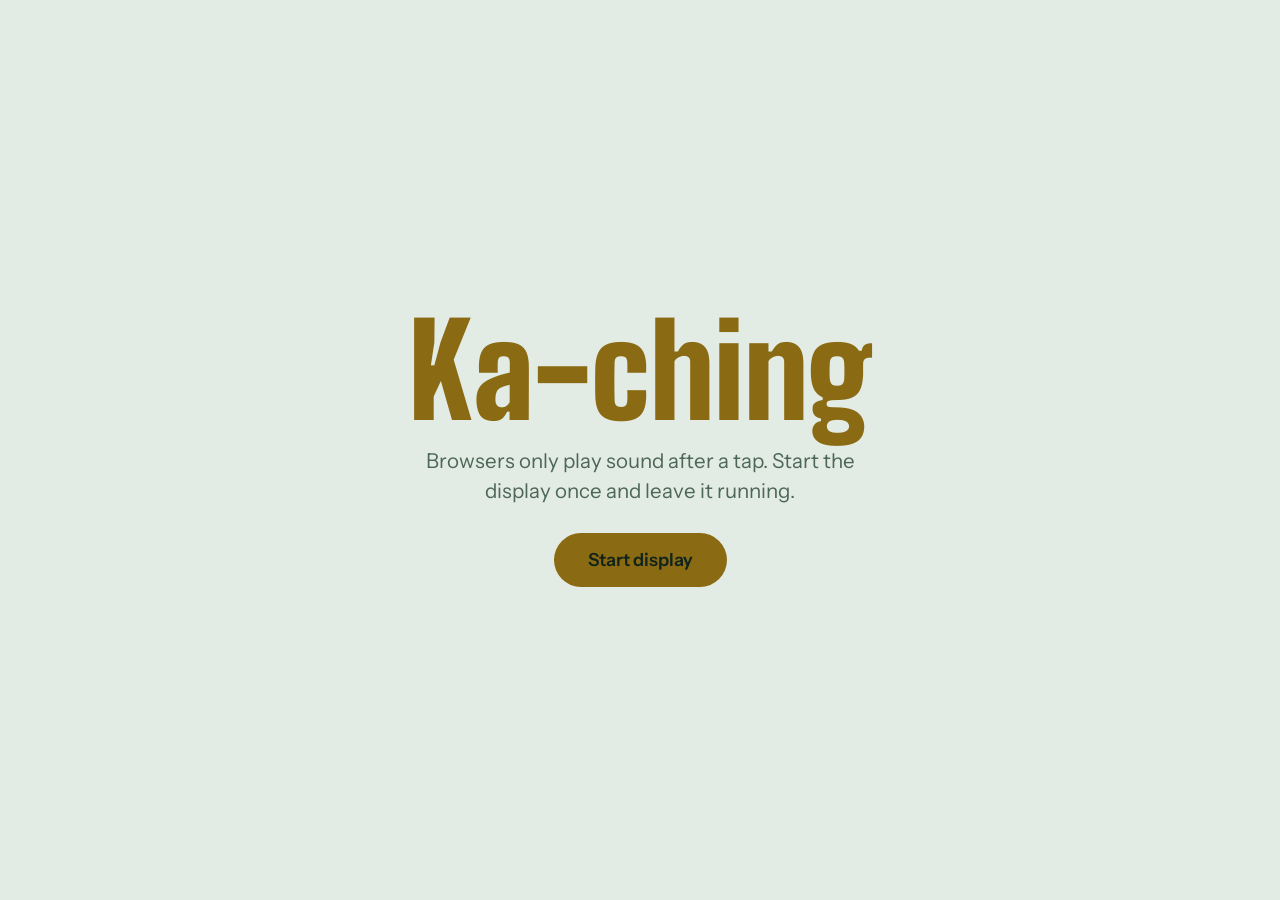
<file: public/index.html>
<!doctype html>
<html lang="en">
<head>
<meta charset="utf-8">
<meta name="viewport" content="width=device-width, initial-scale=1, viewport-fit=cover">
<meta name="robots" content="noindex, nofollow">
<!-- Opened from an iOS home-screen icon, the page runs full screen (the fullscreen button may not work on older iPads). -->
<meta name="apple-mobile-web-app-capable" content="yes">
<meta name="apple-mobile-web-app-status-bar-style" content="black-translucent">
<title>Ka-ching</title>
<link rel="preconnect" href="https://fonts.googleapis.com">
<link rel="preconnect" href="https://fonts.gstatic.com" crossorigin>
<link href="https://fonts.googleapis.com/css2?family=Big+Shoulders+Display:wght@600;800;900&family=Instrument+Sans:wght@400;500;600&display=swap" rel="stylesheet">
<!-- build:assets -->
<link rel="stylesheet" href="./assets/css/style.css?v=c84c8e7934">
<script type="importmap">
{
  "imports": {
    "./assets/js/celebrate.js": "./assets/js/celebrate.js?v=2e5181635c",
    "./assets/js/clock.js": "./assets/js/clock.js?v=0683fdc4c1",
    "./assets/js/coins.js": "./assets/js/coins.js?v=a8e2063186",
    "./assets/js/config.js": "./assets/js/config.js?v=ccd9f89d79",
    "./assets/js/day.js": "./assets/js/day.js?v=187088ee74",
    "./assets/js/flags.js": "./assets/js/flags.js?v=ebd87b5dd2",
    "./assets/js/ledger.js": "./assets/js/ledger.js?v=0dae01c1e1",
    "./assets/js/main.js": "./assets/js/main.js?v=7c88f521e5",
    "./assets/js/ntfy.js": "./assets/js/ntfy.js?v=544dd47cea",
    "./assets/js/qr.js": "./assets/js/qr.js?v=231b294bb3",
    "./assets/js/sales.js": "./assets/js/sales.js?v=36f6c23cb9",
    "./assets/js/screen.js": "./assets/js/screen.js?v=7054b6100e",
    "./assets/js/settings.js": "./assets/js/settings.js?v=fb2925eb48",
    "./assets/js/sound.js": "./assets/js/sound.js?v=5839438c71",
    "./assets/js/storage.js": "./assets/js/storage.js?v=638f8f3968",
    "./assets/js/ui.js": "./assets/js/ui.js?v=c17cf13adf",
    "./assets/js/util.js": "./assets/js/util.js?v=ac5e5852f7"
  }
}
</script>
<link rel="modulepreload" href="./assets/js/celebrate.js?v=2e5181635c">
<link rel="modulepreload" href="./assets/js/clock.js?v=0683fdc4c1">
<link rel="modulepreload" href="./assets/js/coins.js?v=a8e2063186">
<link rel="modulepreload" href="./assets/js/config.js?v=ccd9f89d79">
<link rel="modulepreload" href="./assets/js/day.js?v=187088ee74">
<link rel="modulepreload" href="./assets/js/flags.js?v=ebd87b5dd2">
<link rel="modulepreload" href="./assets/js/ledger.js?v=0dae01c1e1">
<link rel="modulepreload" href="./assets/js/ntfy.js?v=544dd47cea">
<link rel="modulepreload" href="./assets/js/qr.js?v=231b294bb3">
<link rel="modulepreload" href="./assets/js/sales.js?v=36f6c23cb9">
<link rel="modulepreload" href="./assets/js/screen.js?v=7054b6100e">
<link rel="modulepreload" href="./assets/js/settings.js?v=fb2925eb48">
<link rel="modulepreload" href="./assets/js/sound.js?v=5839438c71">
<link rel="modulepreload" href="./assets/js/storage.js?v=638f8f3968">
<link rel="modulepreload" href="./assets/js/ui.js?v=c17cf13adf">
<link rel="modulepreload" href="./assets/js/util.js?v=ac5e5852f7">
<script type="module" src="./assets/js/main.js?v=7c88f521e5"></script>
<!-- /build:assets -->
</head>
<body>
  <div class="stage">
    <main class="main">
      <div class="topbar">
        <div class="status" id="status" data-state="setup" role="status" aria-live="polite">
          <span class="dot"></span><span id="statusText">Not set up</span>
        </div>
        <div class="controls">
          <button class="icon-btn" id="fsBtn" aria-label="Full screen" title="Full screen">
            <svg viewBox="0 0 24 24" fill="none" stroke="currentColor" stroke-width="2" stroke-linecap="round"><path d="M4 9V4h5M20 9V4h-5M4 15v5h5M20 15v5h-5"/></svg>
          </button>
          <button class="icon-btn" id="settingsBtn" aria-label="Settings" title="Settings">
            <svg viewBox="0 0 24 24" fill="none" stroke="currentColor" stroke-width="2" stroke-linecap="round" stroke-linejoin="round"><circle cx="12" cy="12" r="3"/><path d="M19.4 15a1.7 1.7 0 0 0 .3 1.8l.1.1a2 2 0 1 1-2.8 2.8l-.1-.1a1.7 1.7 0 0 0-1.8-.3 1.7 1.7 0 0 0-1 1.5V21a2 2 0 1 1-4 0v-.1a1.7 1.7 0 0 0-1.1-1.5 1.7 1.7 0 0 0-1.8.3l-.1.1a2 2 0 1 1-2.8-2.8l.1-.1a1.7 1.7 0 0 0 .3-1.8 1.7 1.7 0 0 0-1.5-1H3a2 2 0 1 1 0-4h.1a1.7 1.7 0 0 0 1.5-1.1 1.7 1.7 0 0 0-.3-1.8l-.1-.1a2 2 0 1 1 2.8-2.8l.1.1a1.7 1.7 0 0 0 1.8.3H9a1.7 1.7 0 0 0 1-1.5V3a2 2 0 1 1 4 0v.1a1.7 1.7 0 0 0 1 1.5 1.7 1.7 0 0 0 1.8-.3l.1-.1a2 2 0 1 1 2.8 2.8l-.1.1a1.7 1.7 0 0 0-.3 1.8V9a1.7 1.7 0 0 0 1.5 1H21a2 2 0 1 1 0 4h-.1a1.7 1.7 0 0 0-1.5 1z"/></svg>
          </button>
        </div>
      </div>

      <section class="today" aria-label="Today’s loans issued">
        <p class="today-label"><span class="flag" id="flag" aria-hidden="true"></span><span id="todayLabel">Today</span></p>
        <div class="total" id="total">€0.00</div>
        <div class="count" id="count"><strong>0</strong> loans issued</div>
      </section>
    </main>

    <div class="side">
      <aside class="roll" aria-label="Recent loans">
        <h2>Till roll</h2>
        <p class="sub" id="rollDate"></p>
        <ol id="rollList"></ol>
      </aside>
      <figure class="qr" id="qr" hidden>
        <svg id="qrSvg" role="img" aria-label="QR code with this display’s setup link" shape-rendering="crispEdges"></svg>
        <figcaption>Scan to open this display</figcaption>
        <button type="button" class="qr-copy" id="qrCopyBtn">Copy link</button>
      </figure>
    </div>
  </div>

  <div class="burst" id="burst" aria-live="assertive">
    <div class="register"><div class="window" id="window"></div></div>
    <div class="burst-label" id="burstLabel"></div>
  </div>
  <canvas id="coins"></canvas>

  <div class="gate" id="gate">
    <div>
      <h1>Ka-ching</h1>
      <p>Browsers only play sound after a tap. Start the display once and leave it running.</p>
      <button class="start" id="startBtn">Start display</button>
    </div>
  </div>

  <dialog id="settings">
    <form method="dialog" id="form" novalidate>
      <h2>Display settings</h2>

      <label class="field">
        <span>ntfy topic</span>
        <div class="row">
          <input type="text" name="topic" autocomplete="off" spellcheck="false" placeholder="e.g. kaching-x7f2q9…">
          <button type="button" class="btn" id="genBtn">Generate</button>
        </div>
        <p class="hint">Keep it long and random. Anyone who knows the topic can see your loans and send fake ones.</p>
      </label>

      <label class="field">
        <span>Market</span>
        <select name="market"></select>
        <p class="hint">This screen only counts loans from this market.</p>
      </label>

      <label class="field">
        <span>Markets and rates</span>
        <textarea name="markets" rows="8" spellcheck="false"></textarea>
        <p class="hint">One per line: market, currency, rate to EUR. <code>PL PLN 0.23</code> means 100 PLN counts as €23 in the total.</p>
      </label>

      <div class="two">
        <label class="field">
          <span>Big loan from (EUR)</span>
          <input type="number" name="big" min="0" step="any">
          <p class="hint">Loans worth at least this many euros get a bigger celebration.</p>
        </label>
        <div class="field">
          <span>Sound</span>
          <label class="check"><input type="checkbox" name="sound"> Play the ka-ching</label>
        </div>
      </div>

      <div class="hook">
        <strong>Webhook URL for PostHog</strong>
        <code id="hookUrl">Set a topic first</code>
        <div class="row"><button type="button" class="btn" id="copyBtn">Copy URL</button></div>
      </div>

      <p class="error" id="formError"></p>

      <div class="actions">
        <div class="left">
          <button type="button" class="btn" id="testBtn">Play a test loan</button>
          <button type="button" class="btn danger" id="resetBtn">Reset today</button>
        </div>
        <button type="submit" class="btn primary" id="saveBtn">Save</button>
      </div>
    </form>
  </dialog>
</body>
</html>
</file>
<file: public/assets/css/style.css>
/* Ka-ching display styles. Colours are tokens on :root; see CLAUDE.md → Design. */

:root {
  color-scheme: light;
  --bg: #E2EBE4;
  --bg-2: #CFDDD3;
  --brass: #8A6A12;
  --brass-hi: #B8901F;
  --paper: #FFFDF6;
  --ink: #1E1B16;
  --text: #13291F;
  --muted: #4C6658;
  --line: rgba(19, 41, 31, .18);
  --red: #A3301F;
  --overlay: rgba(226, 235, 228, .82); /* --bg at 82% */
  --display: "Big Shoulders Display", "Oswald", "Arial Narrow", Impact, sans-serif;
  --body: "Instrument Sans", "Segoe UI", system-ui, -apple-system, sans-serif;
  box-sizing: border-box;
  padding-top: env(safe-area-inset-top, 0px);
  padding-bottom: env(safe-area-inset-bottom, 0px);
}
@media (prefers-color-scheme: dark) {
  :root {
    color-scheme: dark;
    --bg: #0F2A21;
    --bg-2: #17392D;
    --brass: #D4AF37;
    --brass-hi: #F0CF5E;
    --paper: #F1EBDA;
    --ink: #1E1B16;
    --text: #EDE6D3;
    --muted: #93AD9F;
    --line: rgba(237, 230, 211, .16);
    --red: #E8735E;
    --overlay: rgba(15, 42, 33, .82);
  }
}
*, *::before, *::after { box-sizing: inherit; }
html, body { height: 100%; margin: 0; }
body {
  background: radial-gradient(120% 90% at 50% 0%, var(--bg-2), var(--bg) 70%);
  background-color: var(--bg);
  color: var(--text);
  font-family: var(--body);
  overflow: hidden;
  -webkit-font-smoothing: antialiased;
}
button, input, textarea, select { font: inherit; color: inherit; }
.field textarea { resize: vertical; font-variant-numeric: tabular-nums; }
:focus-visible { outline: 3px solid var(--brass-hi); outline-offset: 3px; }

/* ---------- layout ---------- */
.stage {
  height: 100%;
  display: grid;
  grid-template-columns: 1fr minmax(240px, 26vw);
  gap: 31px; gap: clamp(16px, 3vw, 48px);
  padding: 31px; padding: clamp(16px, 3vw, 48px);
}
.main { display: flex; flex-direction: column; min-width: 0; }

.topbar { display: flex; align-items: center; justify-content: space-between; gap: 12px; min-height: 44px; }
.status { display: inline-flex; align-items: center; gap: 10px; color: var(--muted); font-size: 13px; font-size: clamp(13px, 1.1vw, 16px); }
.dot { width: 10px; height: 10px; border-radius: 50%; background: var(--muted); }
.status[data-state="live"] .dot { background: #3FBF7F; box-shadow: 0 0 0 0 rgba(63,191,127,.6); animation: pulse 2.4s infinite; }
.status[data-state="reconnecting"] .dot, .status[data-state="connecting"] .dot { background: var(--brass); }
.status[data-state="setup"] .dot { background: var(--red); }
@keyframes pulse { 0% { box-shadow: 0 0 0 0 rgba(63,191,127,.55); } 70% { box-shadow: 0 0 0 10px rgba(63,191,127,0); } 100% { box-shadow: 0 0 0 0 rgba(63,191,127,0); } }

.controls { display: flex; gap: 8px; transition: opacity .4s; }
body.idle .controls { opacity: 0; pointer-events: none; }
body.idle { cursor: none; }
.icon-btn {
  width: 44px; height: 44px; border-radius: 10px; border: 1px solid var(--line);
  background: transparent; display: grid; place-items: center; cursor: pointer;
}
.icon-btn:hover { background: var(--line); }
.icon-btn svg { width: 20px; height: 20px; }

.today { flex: 1; display: flex; flex-direction: column; justify-content: center; align-items: flex-start; min-height: 0; }
.today-label { font-family: var(--display); font-weight: 600; font-size: 72px; font-size: clamp(32px, 7vw, 130px); color: var(--muted); letter-spacing: .02em; line-height: 1; margin: 0 0 .15em; display: flex; align-items: center; gap: .4em; }
.flag { display: inline-flex; height: .8em; border-radius: .08em; overflow: hidden; box-shadow: 0 0 0 1px var(--line), 0 2px 6px rgba(0,0,0,.25); }
.flag svg { display: block; height: 100%; width: auto; }
.flag[hidden] { display: none; }
.total {
  font-family: var(--display); font-weight: 900; line-height: .86;
  font-size: 143px; font-size: clamp(64px, 14vw, 260px);
  color: var(--brass); letter-spacing: -.01em;
  font-variant-numeric: tabular-nums;
  white-space: nowrap;
}
.count { margin-top: .6em; font-size: 18px; font-size: clamp(16px, 1.8vw, 30px); color: var(--text); }
.count strong { font-family: var(--display); font-weight: 800; font-size: 1.4em; color: var(--brass-hi); margin-right: .15em; }

/* ---------- receipt roll ---------- */
.side { display: flex; flex-direction: column; gap: 16px; gap: clamp(12px, 1.6vw, 24px); min-height: 0; min-width: 0; }
.roll {
  flex: 0 1 auto;
  min-height: 0;
  background: var(--paper); color: var(--ink);
  padding: 22px 20px 34px;
  box-shadow: 0 18px 40px rgba(0,0,0,.25);
  font-variant-numeric: tabular-nums;
  overflow: hidden;
  display: flex; flex-direction: column;
  -webkit-mask: linear-gradient(#000 0 0) top/100% calc(100% - 12px) no-repeat,
    conic-gradient(from -45deg at bottom, #0000, #000 1deg 89deg, #0000 90deg) bottom/16px 12px repeat-x;
  mask: linear-gradient(#000 0 0) top/100% calc(100% - 12px) no-repeat,
    conic-gradient(from -45deg at bottom, #0000, #000 1deg 89deg, #0000 90deg) bottom/16px 12px repeat-x;
}
.roll h2 { font-family: var(--display); font-weight: 800; font-size: 24px; margin: 0 0 4px; letter-spacing: .03em; }
.roll .sub { font-size: 13px; color: #6B6457; margin: 0 0 14px; padding-bottom: 12px; border-bottom: 2px dashed #CFC6B2; }
.roll ol { list-style: none; margin: 0; padding: 0; overflow: hidden; }
.roll li {
  display: grid; grid-template-columns: auto 1fr auto; gap: 10px; align-items: baseline;
  padding: 8px 0; border-bottom: 1px dotted #D8D0BE; font-size: 14px; font-size: clamp(14px, 1.15vw, 18px);
}
.roll li.fresh { animation: print .6s ease-out; }
@keyframes print { from { transform: translateY(-14px); opacity: 0; } to { transform: none; opacity: 1; } }
.roll .time { color: #6B6457; }
.roll .label { overflow: hidden; text-overflow: ellipsis; white-space: nowrap; color: #4A443A; }
.roll .amt { font-weight: 600; }
.roll .amt.neg { color: #A3301F; }
.roll .empty { color: #6B6457; font-size: 15px; line-height: 1.5; padding: 6px 0; }

/* ---------- setup QR code ---------- */
.qr {
  margin: auto 0 0 auto; flex: none;
  background: var(--paper); padding: 8px 8px 10px; border-radius: 10px;
  box-shadow: 0 10px 24px rgba(0,0,0,.2); text-align: center;
}
.qr svg { display: block; width: 192px; width: clamp(192px, 16vw, 300px); height: auto; }
.qr figcaption { font-size: 12px; color: #6B6457; margin-top: 4px; max-width: 192px; max-width: clamp(192px, 16vw, 300px); line-height: 1.3; }
.qr[hidden] { display: none; }
.qr-copy {
  margin-top: 6px; width: 100%; padding: 5px 8px; border-radius: 6px; cursor: pointer;
  border: 1px solid #CFC6B2; background: #fff; color: var(--ink); font-size: 12px; font-weight: 500;
  transition: opacity .4s;
}
.qr-copy:hover { background: #F4EFE2; }
body.idle .qr-copy { opacity: 0; pointer-events: none; }

/* ---------- celebration ---------- */
.burst {
  position: fixed; top: 0; right: 0; bottom: 0; left: 0; display: grid; place-items: center;
  background: var(--overlay);
  backdrop-filter: blur(6px); -webkit-backdrop-filter: blur(6px);
  opacity: 0; pointer-events: none; transition: opacity .35s; z-index: 20;
}
.burst.on { opacity: 1; }
.register {
  background: linear-gradient(var(--brass-hi), var(--brass));
  padding: 14px; padding: clamp(10px, 1.4vw, 20px);
  border-radius: 14px 14px 6px 6px;
  box-shadow: 0 30px 60px rgba(0,0,0,.35), inset 0 2px 0 rgba(255,255,255,.35);
  position: relative; z-index: 2;
}
.window {
  background: #0B1A14; border-radius: 6px;
  padding: 14px 18px; padding: clamp(10px, 1.4vw, 20px) clamp(12px, 1.8vw, 26px);
  display: flex; gap: 5px; gap: clamp(4px, .5vw, 8px); overflow: hidden;
  box-shadow: inset 0 6px 18px rgba(0,0,0,.6);
}
.tab {
  font-family: var(--display); font-weight: 900; color: var(--ink);
  background: linear-gradient(#FFFFFF, var(--paper) 55%, #E3DBC6);
  font-size: 123px; font-size: clamp(56px, 12vw, 220px); line-height: 1;
  min-width: .62em; text-align: center; padding: .06em .08em 0;
  border-radius: 4px;
  transform: translateY(110%);
  box-shadow: inset 0 -4px 0 rgba(0,0,0,.12);
}
.tab.sym { min-width: auto; padding-left: .1em; padding-right: .1em; }
.tab.gap { background: transparent; box-shadow: none; min-width: .2em; }
.burst.on .tab { animation: popup .55s cubic-bezier(.2, 1.6, .4, 1) forwards; animation-delay: calc(var(--i) * 55ms); }
@keyframes popup { to { transform: translateY(0); } }
.burst-label {
  position: absolute; left: 0; right: 0; bottom: 14vh; text-align: center;
  font-size: 23px; font-size: clamp(18px, 2.2vw, 36px); color: var(--text); z-index: 2;
  opacity: 0; transition: opacity .4s .5s;
}
.burst.on .burst-label { opacity: 1; }
canvas#coins { position: fixed; top: 0; right: 0; bottom: 0; left: 0; width: 100%; height: 100%; pointer-events: none; z-index: 21; }

/* ---------- start gate ---------- */
.gate {
  position: fixed; top: 0; right: 0; bottom: 0; left: 0; z-index: 30; display: grid; place-items: center; text-align: center;
  background: var(--bg); padding: 24px; cursor: pointer;
}
.gate h1 { font-family: var(--display); font-weight: 900; font-size: 102px; font-size: clamp(56px, 10vw, 150px); color: var(--brass); margin: 0; line-height: .9; }
.gate p { color: var(--muted); font-size: 16px; font-size: clamp(16px, 1.6vw, 22px); max-width: 34ch; margin: 18px auto 28px; line-height: 1.45; }
.gate .start {
  border: 0; border-radius: 999px; padding: 16px 34px; cursor: pointer;
  background: var(--brass); color: #10241B; font-weight: 600; font-size: 18px;
}
.gate[hidden] { display: none; }

/* ---------- settings ---------- */
dialog {
  border: 0; border-radius: 16px; padding: 0; width: min(560px, calc(100vw - 32px));
  background: var(--paper); color: var(--ink); box-shadow: 0 40px 80px rgba(0,0,0,.4);
}
dialog::backdrop { background: rgba(5, 15, 11, .6); }
/* Browsers without <dialog> (Safari < 15.4): settings.js adds .fallback and a backdrop div. */
dialog:not([open]) { display: none; }
dialog.fallback { position: fixed; top: 50%; left: 50%; transform: translate(-50%, -50%); margin: 0; z-index: 41; }
.dialog-backdrop { position: fixed; top: 0; right: 0; bottom: 0; left: 0; background: rgba(5, 15, 11, .6); z-index: 40; }
.dialog-backdrop[hidden] { display: none; }
dialog form { padding: 28px; display: grid; gap: 18px; max-height: calc(100vh - 40px); overflow: auto; }
dialog h2 { font-family: var(--display); font-weight: 800; font-size: 32px; margin: 0; }
.field { display: grid; gap: 6px; }
.field > span { font-weight: 600; font-size: 15px; }
.field .hint { font-size: 13px; color: #6B6457; line-height: 1.4; margin: 0; }
.field input[type="text"], .field input[type="number"], .field textarea, .field select {
  border: 1px solid #CFC6B2; border-radius: 8px; padding: 10px 12px; background: #fff; color: var(--ink); width: 100%;
}
.row { display: flex; gap: 8px; }
.row input { flex: 1; min-width: 0; }
.two { display: grid; grid-template-columns: 1fr 1fr; gap: 14px; }
.check { display: flex; align-items: center; gap: 10px; font-weight: 600; }
.check input { width: 20px; height: 20px; accent-color: #8A6A12; }
.btn { border: 1px solid #CFC6B2; background: #fff; color: var(--ink); border-radius: 8px; padding: 10px 14px; cursor: pointer; font-weight: 500; white-space: nowrap; }
.btn:hover { background: #F4EFE2; }
.btn.primary { background: #8A6A12; border-color: #8A6A12; color: #fff; }
.btn.primary:hover { background: #745910; }
.btn.danger { color: #A3301F; }
.hook { background: #F4EFE2; border-radius: 10px; padding: 14px; display: grid; gap: 8px; }
.hook code { font-size: 13px; word-break: break-all; color: var(--ink); }
.actions { display: flex; flex-wrap: wrap; gap: 8px; justify-content: space-between; }
.actions .left { display: flex; gap: 8px; flex-wrap: wrap; }
.error { color: #A3301F; font-size: 13px; margin: 0; min-height: 1em; }

/* No flex gap before Safari 14.1 (e.g. iOS 12). inset arrived in the same
   releases, so it is used as the feature test. Margins stand in for gap. */
@supports not (inset: 0) {
  .dot, .check input { margin-right: 10px; }
  .controls > * + *, .row > * + *, .actions .left > * + * { margin-left: 8px; }
  .actions > * { margin-bottom: 8px; }
  .flag { margin-right: .4em; }
  .window > * + * { margin-left: 6px; }
  .roll { margin-bottom: 16px; }
}

@media (max-width: 760px) {
  body { overflow: auto; }
  .stage { grid-template-columns: 1fr; height: auto; min-height: 100%; }
  .today { padding: 8vh 0; }
  .two { grid-template-columns: 1fr; }
}
@media (prefers-reduced-motion: reduce) {
  .burst.on .tab { animation: none; transform: none; }
  .roll li.fresh { animation: none; }
  .status[data-state="live"] .dot { animation: none; }
}
</file>
